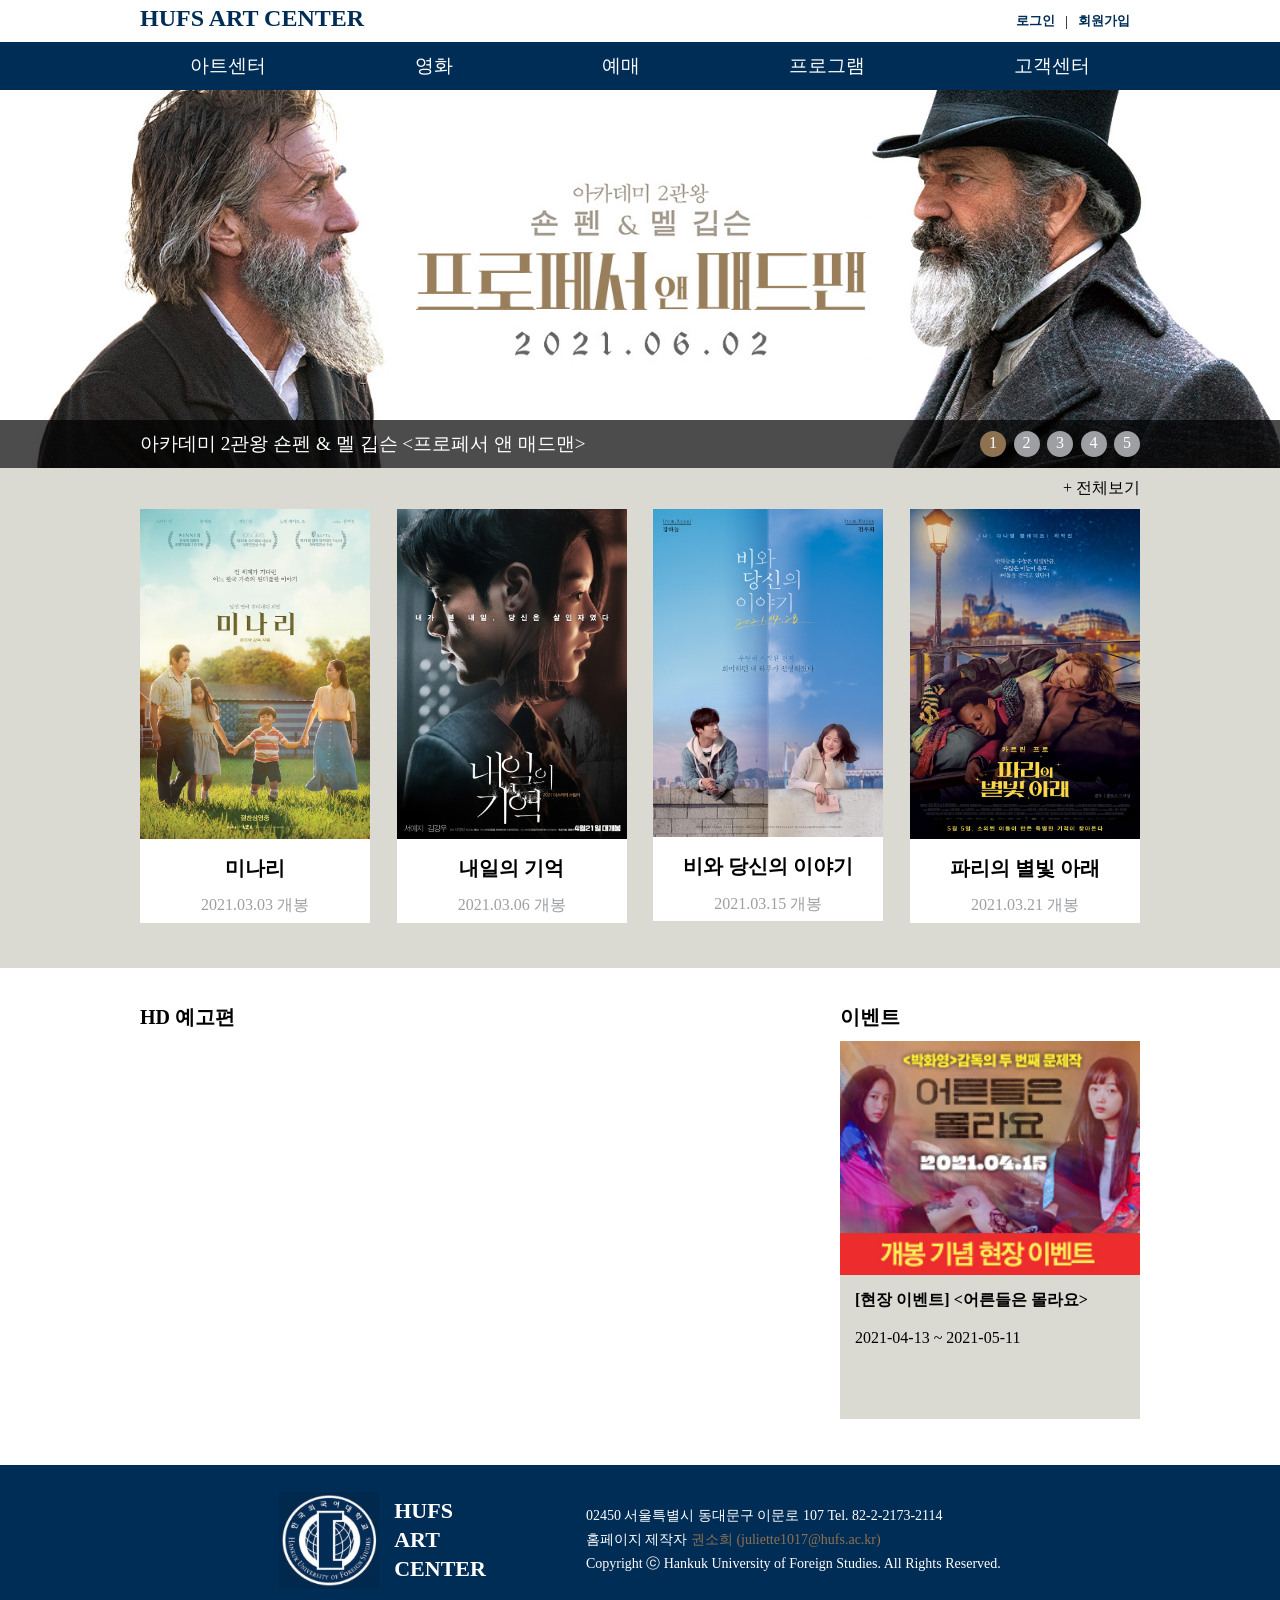
<file: index.html>
<!DOCTYPE html>
<html lang="ko">
  <head>
    <meta charset="UTF-8" />
    <meta name="viewport" content="width=device-width, initial-scale=1.0" />
    <title>HUFS아트센터</title>
    <link rel="stylesheet" href="./main.css" />
    <link rel="stylesheet" href="./common.css" />
  </head>
  <body>
    <header class="header">
      <a href="./main.html" class="header--logo" target="_self"
        >HUFS ART CENTER</a
      >
      <div class="header--empty"></div>
      <a href="./login.html" class="header--login" target="_self">로그인</a>
      <div>|</div>
      <a href="./join.html" class="header--join" target="_self">회원가입</a>
    </header>
    <nav class="nav">
      <div class="nav--container">
        <a href="./info.html" target="_self">아트센터</a>
        <a href="./movie.html" target="_self">영화</a>
        <a href="./reserve.html" target="_self">예매</a>
        <a href="" target="_self">프로그램</a>
        <a href="" target="_self">고객센터</a>
      </div>
    </nav>
    <figure class="poster">
      <img
        class="main-poster"
        src="./image/mainPoster0.jpg"
        alt="메인 포스터"
      />
      <div class="poster--bottom">
        <div class="poster--container">
          <div class="main-poster-desc">
            아카데미 2관왕 숀펜 &amp; 멜 깁슨 &lt;프로페서 앤 매드맨&gt;
          </div>
          <div class="poster--numbers">
            <div class="poster--number" onclick="changePoster(0);">1</div>
            <div class="poster--number" onclick="changePoster(1);">2</div>
            <div class="poster--number" onclick="changePoster(2);">3</div>
            <div class="poster--number" onclick="changePoster(3);">4</div>
            <div class="poster--number" onclick="changePoster(4);">5</div>
          </div>
        </div>
      </div>
    </figure>
    <section class="movies">
      <div class="movies--more">
        <a href="./movie.html" target="_self">+ 전체보기</a>
      </div>
      <div class="movies--container">
        <div
          class="movies--name"
          onmouseover="popUp(0);"
          onmouseout="popDown(0);"
        >
          <div class="popup">
            <p class="popup__title">미나리</p>
            <p class="popup__desc">
              드라마<br />1시간 56분<br />12세 관람가<br />2021.03.03 개봉<br />
            </p>
            <a href="./reserve.html"><button>예매하기</button></a>
          </div>
          <img src="./image/미나리.jpg" alt="미나리" />
          <span>미나리</span><br />2021.03.03 개봉
        </div>
        <div
          class="movies--name"
          onmouseover="popUp(1);"
          onmouseout="popDown(1);"
        >
          <div class="popup">
            <p class="popup__title">내일의 기억</p>
            <p class="popup__desc">
              드라마<br />1시간 39분<br />15세 관람가<br />2021.03.06 개봉<br />
            </p>
            <a href="./reserve.html"><button>예매하기</button></a>
          </div>
          <img src="./image/내일의 기억.jpg" alt="내일의 기억" />
          <span>내일의 기억</span><br />2021.03.06 개봉
        </div>
        <div
          class="movies--name"
          onmouseover="popUp(2);"
          onmouseout="popDown(2);"
        >
          <div class="popup">
            <p class="popup__title">비와 당신의 이야기</p>
            <p class="popup__desc">
              드라마<br />1시간 57분<br />전체 관람가<br />2021.03.15 개봉<br />
            </p>
            <a href="./reserve.html"><button>예매하기</button></a>
          </div>
          <img src="./image/비와 당신의 이야기.jpg" alt="비와 당신의 이야기" />
          <span>비와 당신의 이야기</span><br />2021.03.15 개봉
        </div>
        <div
          class="movies--name"
          onmouseover="popUp(3);"
          onmouseout="popDown(3);"
        >
          <div class="popup">
            <p class="popup__title">파리의 별빛 아래</p>
            <p class="popup__desc">
              드라마<br />1시간 30분<br />전체 관람가<br />2021.03.21 개봉<br />
            </p>
            <a href="./reserve.html"><button>예매하기</button></a>
          </div>
          <img src="./image/파리의 별빛 아래.jpg" alt="파리의 별빛 아래" />
          <span>파리의 별빛 아래</span><br />2021.03.21 개봉
        </div>
      </div>
    </section>
    <section class="ad">
      <div class="ad--video">
        <span class="ad--title">HD 예고편</span>
        <iframe
          width="672"
          height="378"
          src="https://www.youtube.com/embed/tfmRVC_GADw"
          title="YouTube video player"
          frameborder="0"
          allow="autoplay"
        ></iframe>
      </div>
      <div class="ad--event">
        <span class="ad--title">이벤트</span>
        <div>
          <img
            width="300"
            src="./image/어른들은 몰라요 이벤트.jpg"
            alt="이벤트"
          />
          <span
            ><span class="span--title"
              >[현장 이벤트] &lt;어른들은 몰라요&gt;</span
            ><br /><br />2021-04-13 ~ 2021-05-11</span
          >
        </div>
      </div>
    </section>
    <footer class="footer">
      <div class="footer--container">
        <img src="./image/logo.jpg" alt="logo" />
        <div class="footer--title">HUFS<br />ART<br />CENTER</div>
        <div>
          02450 서울특별시 동대문구 이문로 107 Tel. 82-2-2173-2114<br />
          홈페이지 제작자 <span>권소희 (juliette1017@hufs.ac.kr)</span><br />
          Copyright ⓒ Hankuk University of Foreign Studies. All Rights Reserved.
        </div>
      </div>
    </footer>
    <script>
      const mainPoster = document.querySelector(".main-poster");
      const description = document.querySelector(".main-poster-desc");
      const numberList = document.querySelectorAll(".poster--number");
      const movies = document.querySelectorAll(".movies--name");
      let index = 0;

      const descList = [
        `아카데미 2관왕 숀펜 &amp; 멜 깁슨 &lt;프로페서 앤 매드맨&gt;`,
        `그 때 너도 나와 같았을까? &lt;그 시절, 우리가 좋아했던 소녀&gt;`,
        `제 22회 전주국제영화제 3관왕 &lt;낫아웃&gt;`,
        `엄마가 나를 포기한 줄 알았어요 &lt;포겟 미 낫-엄마에게 쓰는 편지&gt;`,
        `믿을 수 없는 충격 실화 살인사건의 범인 악마인가 인간인가 &lt;컨저링 3: 악마가 시켰다&gt;`,
      ];

      function changePoster(num) {
        index = num;

        mainPoster.src = `./image/mainPoster${num}.jpg`;
        mainPoster.classList.remove("appear");
        void mainPoster.offsetWidth;
        mainPoster.classList.add("appear");

        description.innerHTML = descList[num];

        numberList.forEach(
          (el) => (el.style.backgroundColor = "rgb(157, 159, 162)")
        );
        numberList[num].style.backgroundColor = "rgb(141, 113, 80)";
      }

      function popUp(i) {
        document.querySelectorAll(".popup")[i].style.display = "block";
      }
      function popDown(i) {
        document.querySelectorAll(".popup")[i].style.display = "none";
      }

      setInterval(() => {
        index += 1;
        if (index > 4) index = 0;
        changePoster(index);
      }, 3000);
    </script>
  </body>
</html>
</file>
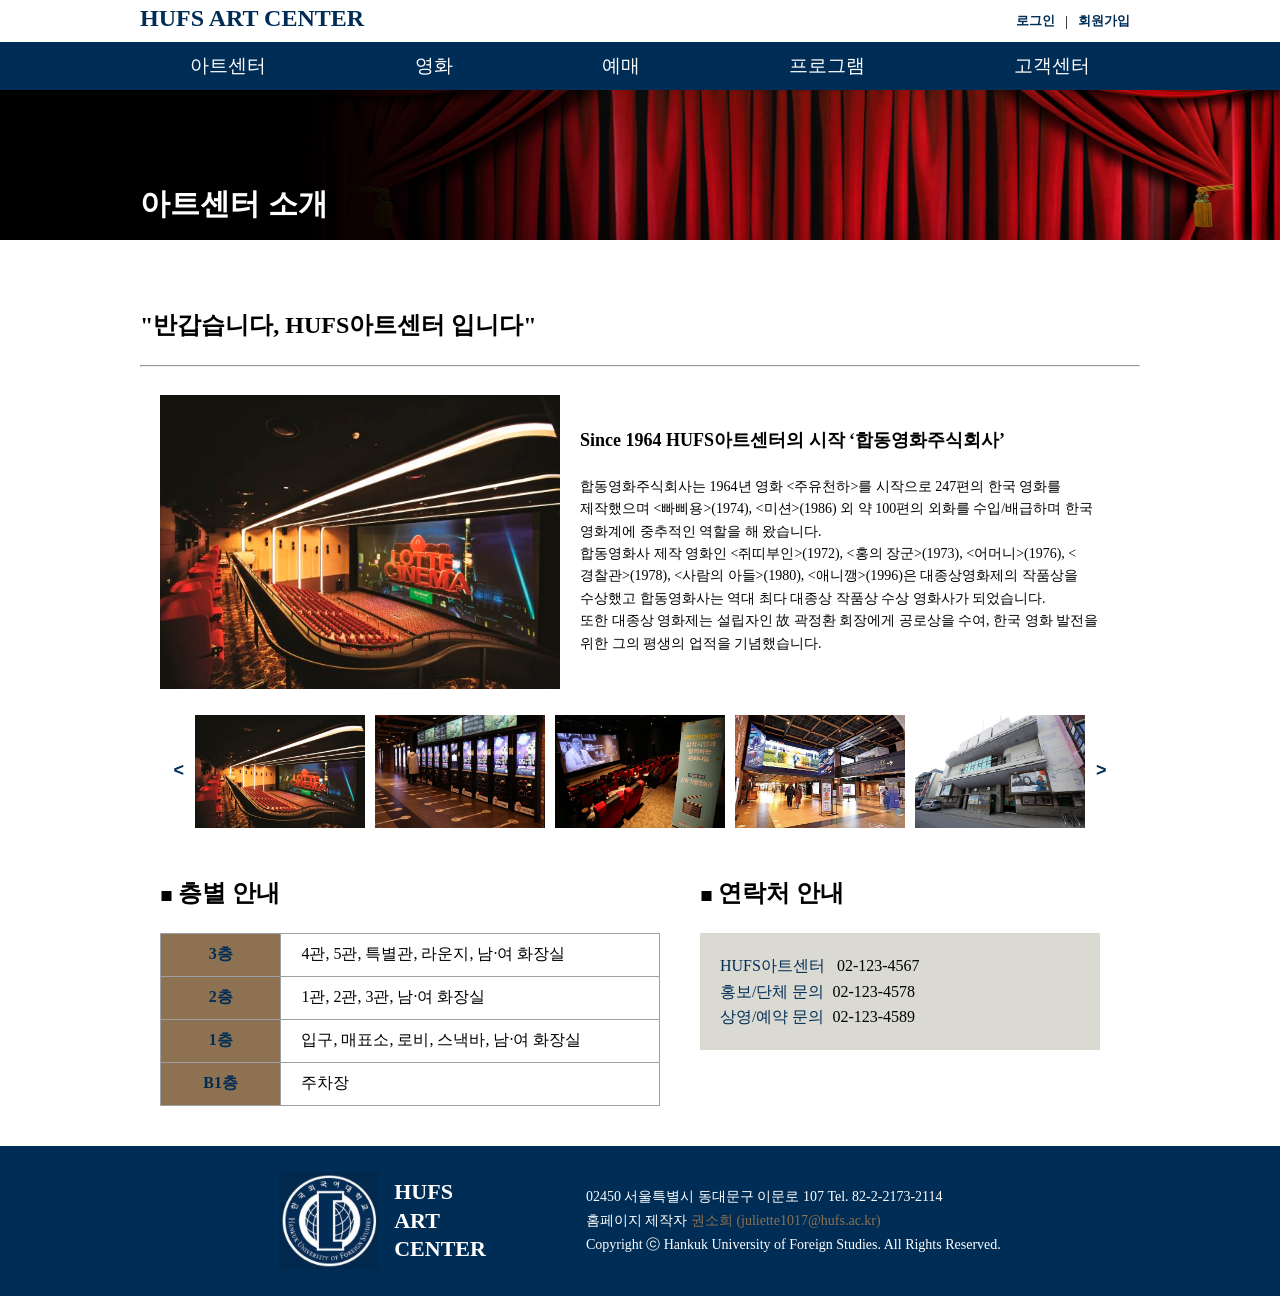
<file: info.html>
<!DOCTYPE html>
<html lang="ko">
  <head>
    <meta charset="UTF-8" />
    <meta name="viewport" content="width=device-width, initial-scale=1.0" />
    <title>HUFS아트센터</title>
    <link rel="stylesheet" href="common.css" />
    <link rel="stylesheet" href="pages.css" />
  </head>
  <body>
    <header class="header">
      <a href="./index.html" class="header--logo" target="_self"
        >HUFS ART CENTER</a
      >
      <div class="header--empty"></div>
      <a href="./login.html" class="header--login" target="_self">로그인</a>
      <div>|</div>
      <a href="./join.html" class="header--join" target="_self">회원가입</a>
    </header>
    <nav class="nav">
      <div class="nav--container">
        <a href="./info.html" target="_self">아트센터</a>
        <a href="./movie.html" target="_self">영화</a>
        <a href="./reserve.html" target="_self">예매</a>
        <a href="" target="_self">프로그램</a>
        <a href="" target="_self">고객센터</a>
      </div>
    </nav>
    <div class="movie_banner">
      <img src="./image/theater.jpg" alt="" />
      <p>아트센터 소개</p>
    </div>
    <section class="information">
      <p>"반갑습니다, HUFS아트센터 입니다"</p>
      <hr />
      <div class="information_div">
        <img class="image_slider_target" src="./image/cinema0.jpg" alt="" />
        <p>
          <span class="information_title">
            Since 1964 HUFS아트센터의 시작 ‘합동영화주식회사’ </span
          ><br /><br />
          합동영화주식회사는 1964년 영화 &lt;주유천하&gt;를 시작으로 247편의
          한국 영화를 제작했으며 &lt;빠삐용&gt;(1974), &lt;미션&gt;(1986) 외 약
          100편의 외화를 수입/배급하며 한국 영화계에 중추적인 역할을 해
          왔습니다.<br />
          합동영화사 제작 영화인 &lt;쥐띠부인&gt;(1972), &lt;홍의
          장군&gt;(1973), &lt;어머니&gt;(1976), &lt;경찰관&gt;(1978), &lt;사람의
          아들&gt;(1980), &lt;애니깽&gt;(1996)은 대종상영화제의 작품상을
          수상했고 합동영화사는 역대 최다 대종상 작품상 수상 영화사가
          되었습니다.<br />
          또한 대종상 영화제는 설립자인 故 곽정환 회장에게 공로상을 수여, 한국
          영화 발전을 위한 그의 평생의 업적을 기념했습니다.
        </p>
      </div>
      <div class="images">
        <button class="left_button" onclick="indexDown();">&lt;</button>
        <img src="./image/cinema0.jpg" alt="" onclick="showBig(event);" />
        <img src="./image/cinema1.jpg" alt="" onclick="showBig(event);" />
        <img src="./image/cinema2.jpg" alt="" onclick="showBig(event);" />
        <img src="./image/cinema3.jpg" alt="" onclick="showBig(event);" />
        <img src="./image/cinema4.jpg" alt="" onclick="showBig(event);" />
        <button class="right_button" onclick="indexUp();">&gt;</button>
      </div>
      <div class="details">
        <div class="floors">
          <p>◼ 층별 안내</p>
          <table border="1">
            <tr>
              <th>3층</th>
              <td>4관, 5관, 특별관, 라운지, 남·여 화장실</td>
            </tr>
            <tr>
              <th>2층</th>
              <td>1관, 2관, 3관, 남·여 화장실</td>
            </tr>
            <tr>
              <th>1층</th>
              <td>입구, 매표소, 로비, 스낵바, 남·여 화장실</td>
            </tr>
            <tr>
              <th>B1층</th>
              <td>주차장</td>
            </tr>
          </table>
        </div>
        <div class="tel">
          <p>◼ 연락처 안내</p>
          <div>
            <span>HUFS아트센터 &nbsp;</span> 02-123-4567<br />
            <span>홍보/단체 문의&nbsp;&nbsp;</span>02-123-4578<br />
            <span>상영/예약 문의&nbsp;&nbsp;</span>02-123-4589
          </div>
        </div>
      </div>
    </section>
    <footer class="footer">
      <div class="footer--container">
        <img src="./image/logo.jpg" alt="logo" />
        <div class="footer--title">HUFS<br />ART<br />CENTER</div>
        <div>
          02450 서울특별시 동대문구 이문로 107 Tel. 82-2-2173-2114<br />
          홈페이지 제작자 <span>권소희 (juliette1017@hufs.ac.kr)</span><br />
          Copyright ⓒ Hankuk University of Foreign Studies. All Rights Reserved.
        </div>
      </div>
    </footer>
    <script>
      const images = document.querySelector(".images");
      const bigImage = document.querySelector(".image_slider_target");
      const imageSlider = images.querySelectorAll("img");
      let index = 0;

      function indexDown() {
        index -= 1;
        if (index < 0) index += 7;
        updateSlider();
        startAni();
      }

      function indexUp() {
        index += 1;
        if (index > 6) index -= 7;
        updateSlider();
        startAni();
      }

      function showBig(event) {
        const image = event.target.src;
        bigImage.src = image;
        startBigAni();
      }

      function updateSlider() {
        for (let i = 0; i < 5; i++) {
          const num = index + i > 6 ? index + i - 7 : index + i;
          imageSlider[i].src = `./image/cinema${num}.jpg`;
        }
      }

      function startAni() {
        imageSlider.forEach((val) => {
          val.classList.remove("appear");
          void val.offsetWidth;
          val.classList.add("appear");
        });
      }

      function startBigAni() {
        bigImage.classList.remove("appear");
        void bigImage.offsetWidth;
        bigImage.classList.add("appear");
      }
    </script>
  </body>
</html>
</file>
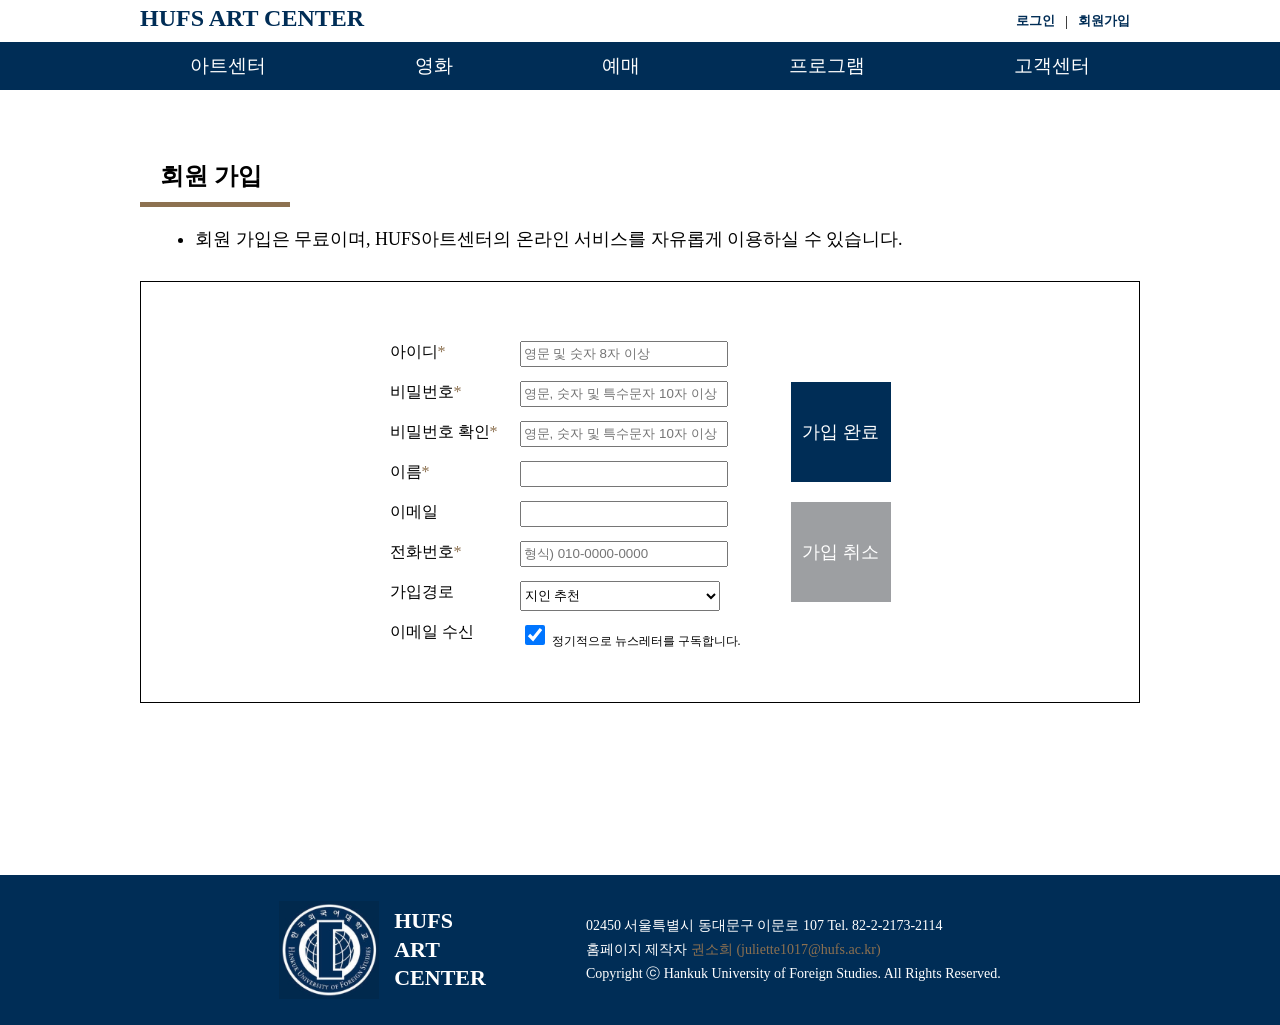
<file: join.html>
<!DOCTYPE html>
<html lang="ko">
  <head>
    <meta charset="UTF-8" />
    <meta name="viewport" content="width=device-width, initial-scale=1.0" />
    <title>HUFS아트센터:회원가입</title>
    <link rel="stylesheet" href="./common.css" />
    <link rel="stylesheet" href="./login.css" />
  </head>
  <body>
    <header class="header">
      <a href="./index.html" class="header--logo" target="_self"
        >HUFS ART CENTER</a
      >
      <div class="header--empty"></div>
      <a href="./login.html" class="header--login" target="_self">로그인</a>
      <div>|</div>
      <a href="./join.html" class="header--join" target="_self">회원가입</a>
    </header>
    <nav class="nav">
      <div class="nav--container">
        <a href="./info.html" target="_self">아트센터</a>
        <a href="./movie.html" target="_self">영화</a>
        <a href="./reserve.html" target="_self">예매</a>
        <a href="" target="_self">프로그램</a>
        <a href="" target="_self">고객센터</a>
      </div>
    </nav>
    <section class="join">
      <h2>회원 가입</h2>
      <ul>
        <li>
          회원 가입은 무료이며, HUFS아트센터의 온라인 서비스를 자유롭게 이용하실
          수 있습니다.
        </li>
      </ul>
      <div class="fieldset">
        <form method="POST" action="">
          <div class="join_group">
            <div class="join_labels">
              <label for="join_id">아이디<span class="star">*</span></label
              ><br />
              <label for="join_pw">비밀번호<span class="star">*</span></label
              ><br />
              <label for="join_pw_check"
                >비밀번호 확인<span class="star">*</span></label
              ><br />
              <label for="join_name">이름<span class="star">*</span></label
              ><br />
              <label for="join_email">이메일</label><br />
              <label for="join_tel">전화번호<span class="star">*</span></label
              ><br />
              <label for="join_path">가입경로</label><br />
              <label for="join_news">이메일 수신</label><br />
            </div>
            <div class="join_inputs">
              <input
                type="text"
                name="id"
                id="join_id"
                placeholder="영문 및 숫자 8자 이상"
                required
                pattern="[a-z0-9]{8,20}"
              /><br />
              <input
                type="password"
                name="pw"
                id="join_pw"
                placeholder="영문, 숫자 및 특수문자 10자 이상"
                pattern="[a-z0-9!@#$%^&*]{10,20}"
                required
              /><br />
              <input
                type="password"
                name="pw"
                id="join_pw_check"
                placeholder="영문, 숫자 및 특수문자 10자 이상"
                pattern="[a-z0-9!@#$%^&*]{10,20}"
                required
              /><br />
              <input type="text" name="name" id="join_name" required /><br />
              <input type="email" name="email" id="join_email" /><br />
              <input
                type="tel"
                name="tel"
                id="join_tel"
                placeholder="형식) 010-0000-0000"
                pattern="010-[0-9]{4}-[0-9]{4}"
                required
              /><br />
              <select>
                <option value="지인 추천">지인 추천</option>
                <option value="커뮤니티">커뮤니티</option>
                <option value="광고">광고</option>
                <option value="이벤트">이벤트</option>
                <option value="인터넷 검색">인터넷 검색</option>
                <option value="기타">기타</option></select
              ><br />
              <div class="checkbox">
                <input
                  type="checkbox"
                  name="news"
                  value="yes"
                  id="join_news"
                  checked
                /><label for="join_news"
                  >정기적으로 뉴스레터를 구독합니다.</label
                >
              </div>
            </div>
            <div class="buttons">
              <button class="join_submit" type="submit">가입 완료</button>
              <button class="join_cancel" type="submit">가입 취소</button>
            </div>
          </div>
        </form>
      </div>
    </section>
    <footer class="footer">
      <div class="footer--container">
        <img src="./image/logo.jpg" alt="logo" />
        <div class="footer--title">HUFS<br />ART<br />CENTER</div>
        <div>
          02450 서울특별시 동대문구 이문로 107 Tel. 82-2-2173-2114<br />
          홈페이지 제작자 <span>권소희 (juliette1017@hufs.ac.kr)</span><br />
          Copyright ⓒ Hankuk University of Foreign Studies. All Rights Reserved.
        </div>
      </div>
    </footer>
  </body>
</html>
</file>
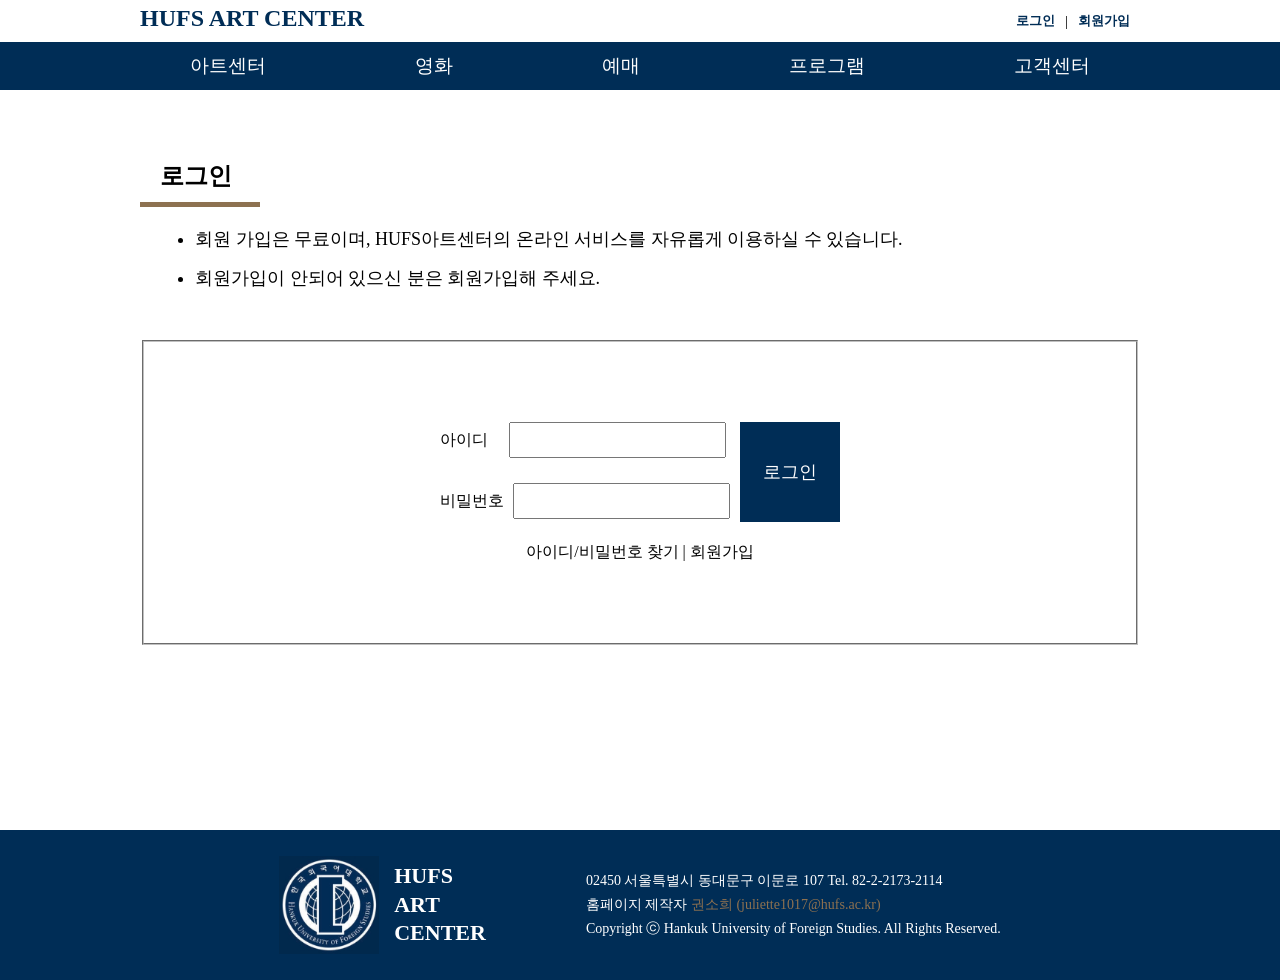
<file: login.html>
<!DOCTYPE html>
<html lang="ko">
  <head>
    <meta charset="UTF-8" />
    <meta name="viewport" content="width=device-width, initial-scale=1.0" />
    <title>HUFS아트센터:로그인</title>
    <link rel="stylesheet" href="./common.css" />
    <link rel="stylesheet" href="./login.css" />
  </head>
  <body>
    <header class="header">
      <a href="./index.html" class="header--logo" target="_self"
        >HUFS ART CENTER</a
      >
      <div class="header--empty"></div>
      <a href="./login.html" class="header--login" target="_self">로그인</a>
      <div>|</div>
      <a href="./join.html" class="header--join" target="_self">회원가입</a>
    </header>
    <nav class="nav">
      <div class="nav--container">
        <a href="./info.html" target="_self">아트센터</a>
        <a href="./movie.html" target="_self">영화</a>
        <a href="./reserve.html" target="_self">예매</a>
        <a href="" target="_self">프로그램</a>
        <a href="" target="_self">고객센터</a>
      </div>
    </nav>
    <section class="login">
      <h2>로그인</h2>
      <ul>
        <li>
          회원 가입은 무료이며, HUFS아트센터의 온라인 서비스를 자유롭게 이용하실
          수 있습니다.
        </li>
        <li>회원가입이 안되어 있으신 분은 회원가입해 주세요.</li>
      </ul>
      <fieldset>
        <form method="POST" action="">
          <div class="login_group">
            <label for="login_id">아이디 &nbsp;&nbsp;</label>
            <input type="text" name="id" size="25" id="login_id" /><br />
            <label for="login_pw">비밀번호 </label>
            <input type="password" name="pw" size="25" id="login_pw" />
          </div>
          <button type="submit">로그인</button>
        </form>
        <div class="login_bottom">
          아이디/비밀번호 찾기 | <a href="./join.html" alt="">회원가입</a>
        </div>
      </fieldset>
    </section>
    <footer class="footer">
      <div class="footer--container">
        <img src="./image/logo.jpg" alt="logo" />
        <div class="footer--title">HUFS<br />ART<br />CENTER</div>
        <div>
          02450 서울특별시 동대문구 이문로 107 Tel. 82-2-2173-2114<br />
          홈페이지 제작자 <span>권소희 (juliette1017@hufs.ac.kr)</span><br />
          Copyright ⓒ Hankuk University of Foreign Studies. All Rights Reserved.
        </div>
      </div>
    </footer>
  </body>
</html>
</file>
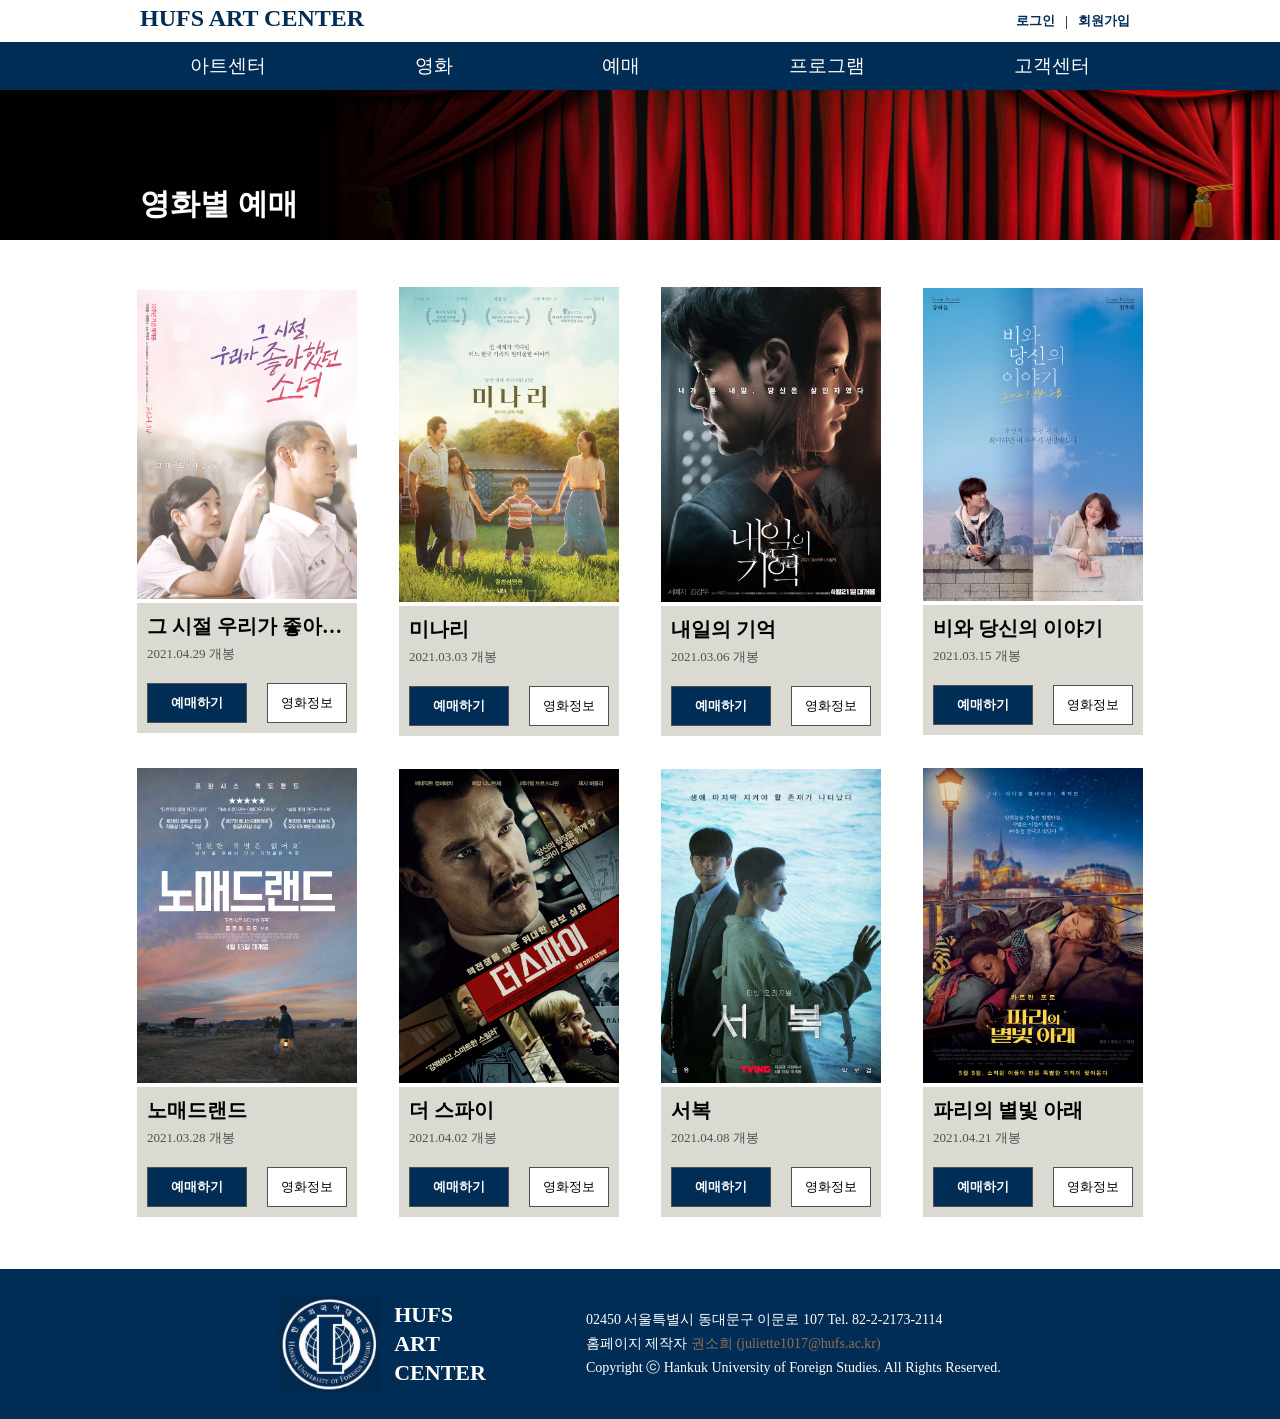
<file: movie.html>
<!DOCTYPE html>
<html lang="ko">
  <head>
    <meta charset="UTF-8" />
    <meta name="viewport" content="width=device-width, initial-scale=1.0" />
    <title>HUFS아트센터</title>
    <link rel="stylesheet" href="common.css" />
    <link rel="stylesheet" href="pages.css" />
  </head>
  <body>
    <header class="header">
      <a href="./index.html" class="header--logo" target="_self"
        >HUFS ART CENTER</a
      >
      <div class="header--empty"></div>
      <a href="./login.html" class="header--login" target="_self">로그인</a>
      <div>|</div>
      <a href="./join.html" class="header--join" target="_self">회원가입</a>
    </header>
    <nav class="nav">
      <div class="nav--container">
        <a href="./info.html" target="_self">아트센터</a>
        <a href="./movie.html" target="_self">영화</a>
        <a href="./reserve.html" target="_self">예매</a>
        <a href="" target="_self">프로그램</a>
        <a href="" target="_self">고객센터</a>
      </div>
    </nav>
    <section class="movie">
      <div class="movie_banner">
        <img src="./image/theater.jpg" alt="" />
        <p>영화별 예매</p>
      </div>
      <table>
        <tr>
          <td>
            <img src="./image/그 시절 우리가 좋아했던 소녀.jpg" alt="" />
            <div>
              그 시절 우리가 좋아했던 소녀<br />
              <span>2021.04.29 개봉</span>
            </div>
            <div class="button">
              <a href="./reserve.html"><button class="button_reserve">예매하기</button></button
              ></a><button onclick="openSummary('그 시절 우리가 좋아했던 소녀');">영화정보</button>
            </div>
          </td>
          <td>
            <img src="./image/미나리.jpg" alt="미나리" />
            <div>
              미나리<br />
              <span>2021.03.03 개봉</span>
            </div>
            <div class="button">
              <a href="./reserve.html"><button class="button_reserve">예매하기</button></a><button onclick="openSummary('미나리');">영화정보</button>
            </div>
          </td>
          <td>
            <img src="./image/내일의 기억.jpg" alt="내일의 기억" />
            <div>
              내일의 기억<br />
              <span>2021.03.06 개봉</span>
            </div>
            <div class="button">
              <a href="./reserve.html"><button class="button_reserve">예매하기</button></a><button onclick="openSummary('내일의 기억');">영화정보</button>
            </div>
          </td>
          <td>
            <img src="./image/비와 당신의 이야기.jpg" alt="비와 당신의 이야기" />
            <div>
              비와 당신의 이야기<br />
              <span>2021.03.15 개봉</span>
            </div>
            <div class="button">
              <a href="./reserve.html"><button class="button_reserve">예매하기</button></a><button onclick="openSummary('비와 당신의 이야기');">영화정보</button>
            </div>
          </td>
        </tr>
        <tr>
          <td>
            <img src="./image/노매드랜드.jpg" alt="노매드랜드" />
            <div>
              노매드랜드<br />
              <span>2021.03.28 개봉</span>
            </div>
            <div class="button">
              <a href="./reserve.html"><button class="button_reserve">예매하기</button></a><button onclick="openSummary('노매드랜드');">영화정보</button>
            </div>
          </td>
          <td>
            <img src="./image/더 스파이.jpg" alt="더 스파이" />
            <div>
              더 스파이<br />
              <span>2021.04.02 개봉</span>
            </div>
            <div class="button">
              <a href="./reserve.html"><button class="button_reserve">예매하기</button></a><button onclick="openSummary('더 스파이');">영화정보</button>
            </div>
          </td>
          <td>
            <img src="./image/서복.jpg" alt="서복" />
            <div>
              서복<br />
              <span>2021.04.08 개봉</span>
            </div>
            <div class="button">
              <a href="./reserve.html"><button class="button_reserve">예매하기</button></a><button onclick="openSummary('서복');">영화정보</button>
            </div>
          </td>
          <td>
            <img src="./image/파리의 별빛 아래.jpg" alt="파리의 별빛 아래" />
            <div>
              파리의 별빛 아래<br />
              <span>2021.04.21 개봉</span>
            </div>
            <div class="button">
              <a href="./reserve.html"><button class="button_reserve">예매하기</button></a><button onclick="openSummary('파리의 별빛 아래');">영화정보</button>
            </div>
          </td>
        </tr>
      </table>
    </section>
    <footer class="footer">
      <div class="footer--container">
        <img src="./image/logo.jpg" alt="logo" />
        <div class="footer--title">HUFS<br />ART<br />CENTER</div>
        <div>
          02450 서울특별시 동대문구 이문로 107 Tel. 82-2-2173-2114<br />
          홈페이지 제작자 <span>권소희 (juliette1017@hufs.ac.kr)</span><br />
          Copyright ⓒ Hankuk University of Foreign Studies. All Rights Reserved.
        </div>
      </div>
    </footer>
    <script>
      const movieList = {
        "그 시절 우리가 좋아했던 소녀": {
          age: "15세 이상 관람가",
          date: "2012년 8월 22일",
          genre: "로맨스/드라마",
          runtime: "1시간 50분",
          desc: "영원히 내 눈 속의 사과 같은 너..그 때 너도 날 좋아했을까?이제 막 17살이 된 나, 커징텅(가진동)은 시도 때도 없이 서 있는 ‘발기’ 쉬보춘과 어떤 이야기건 꼭 등장하는 ‘뚱보’ 아허, 세상에서 자신이 가장 잘 생겼다고 생각하는 ‘머저리’ 라오차오, 재미 없는 유머로 여자들을 꼬시려는 ‘사타구니’ 랴오잉홍이라는 친구들이 있다. 고등학교에서도 같은 반이 된 친구들과의 유일한 공통점은 최고의 모범생 션자이(진연희)를 좋아한다는 것! 어느 날, 커징텅은 여느 때처럼 교실에서 사고를 친 덕분에 션자이에게 특별 감시를 받게 되고 이를 계기로 모범생과 문제아 사이 백 만년만큼의 거리가 점점 좁혀지는 듯 했다. 하지만 마음과 달리 잘해보려는 일도 자꾸만 어긋나고, 커징텅과는 달리 친구들은 션자이의 사랑을 얻기 위해 아낌없이 표현하고 경쟁한다. 게다가 애써 한 고백에 션자이는 대답하지 않는다. 그리고 15년 후 다시 만난 션자이는… 32살의 내가 17살 나에게 보내는 고백, 그 시절 너는 반짝반짝 빛이 났었다!",
        },
        미나리: {
          age: "12세 이상 관람가",
          date: "2021년 3월 3일",
          genre: "드라마",
          runtime: "1시간 56분",
          desc: '"미나리는 어디서든 잘 자라"낯선 미국, 아칸소로 떠나온 한국 가족.가족들에게 뭔가 해내는 걸 보여주고 싶은 아빠 ‘제이콥’(스티븐 연)은자신만의 농장을 가꾸기 시작하고 엄마 ‘모니카’(한예리)도 다시 일자리를 찾는다.아직 어린 아이들을 위해 ‘모니카’의 엄마 ‘순자’(윤여정)가 함께 살기로 하고가방 가득 고춧가루, 멸치, 한약 그리고 미나리씨를 담은 할머니가 도착한다.의젓한 큰딸 ‘앤’(노엘 케이트 조)과 장난꾸러기 막내아들 ‘데이빗’(앨런 김)은여느 그랜마같지 않은 할머니가 영- 못마땅한데…함께 있다면, 새로 시작할 수 있다는 희망으로하루하루 뿌리 내리며 살아가는어느 가족의 아주 특별한 여정이 시작된다!',
        },
        "내일의 기억": {
          age: "15세 이상 관람가",
          date: "2021년 4월 29일",
          genre: "미스터리/드라마",
          runtime: "1시간 39분",
          desc: "사고로 기억을 잃은 채 깨어난 수진 옆엔자상한 남편 지훈이 그녀를 세심하게 돌봐주고 있다.그리고 집에 돌아온 후,마주친 이웃들의 위험한 미래가 보이기 시작하자 수진은 혼란에 빠진다. 그러던 어느 날 길에서 만난 옛 직장 동료는수진을 걱정하며 지훈에 대한 믿기 힘든 소리를 하고,때마침 발견한 사진에서 사진 속 남편 자리엔 지훈이 아닌 다른 남자가 있다.설상가상 수진은 알 수 없는 남자가 자신을 위협하는 환영에 시달리는데……",
        },
        "비와 당신의 이야기": {
          age: "전체관람가",
          date: "2021년 4월 28일",
          genre: "드라마",
          runtime: "1시간 57분",
          desc: "뚜렷한 꿈도 목표도 없이 지루한 삼수 생활을 이어가던 ‘영호’(강하늘),오랫동안 간직해온 기억 속 친구를 떠올리고 무작정 편지를 보낸다.자신의 꿈은 찾지 못한 채 엄마와 함께 오래된 책방을 운영하는 ‘소희’(천우희)는언니 ‘소연’에게 도착한 ‘영호’의 편지를 받게 된다.“몇 가지 규칙만 지켜줬으면 좋겠어.질문하지 않기, 만나자고 하기 없기 그리고 찾아오지 않기.”‘소희’는 아픈 언니를 대신해 답장을 보내고 두 사람은 편지를 이어나간다.우연히 시작된 편지는 무채색이던 두 사람의 일상을 설렘과 기다림으로 물들이기 시작하고,‘영호’는 12월 31일 비가 오면 만나자는 가능성이 낮은 제안을 하게 되는데...",
        },
        노매드랜드: {
          age: "12세 이상 관람가",
          date: "2021년 4월 15일",
          genre: "드라마/서부극",
          runtime: "1시간 50분",
          desc: "전 세계가 동행한 가슴 벅찬 여정, 길이 계속되는 한 우리의 삶도 계속된다.모든 것이 무너진 후에야 비로소 열리는 새로운 길 그리고 희망경제적 붕괴로 도시 전체가 무너진 후 홀로 남겨진 ‘펀’.(프란시스 맥도맨드)추억이 깃든 도시를 떠나 작은 밴과 함께 한 번도 가보지 않은 낯선 길 위의 세상으로 떠난다.그 곳에서 ‘펀’은 각자의 사연을 가진 노매드들을 만나게 되고,광활한 자연과 길 위에서의 삶을 스스로 선택한 그들과 만나고 헤어지며다시 살아가기 위한 여정을 시작하는데…",
        },
        "더 스파이": {
          age: "15세 이상 관람가",
          date: "2929년 9월 10일",
          genre: "스릴러/드라마",
          runtime: "1시간 52분",
          desc: "전운이 감도는 1960년 냉전시대, 소련 군사정보국 ‘올레크 대령’은정부의 눈을 피해 핵전쟁 위기를 막을 중대 기밀을 CIA에 전하고자 한다.CIA는 MI6와 협력하여 소련의 기밀 문서를 입수하기 위해영국 사업가 ‘그레빌 윈’을 스파이로 고용해 잠입에 성공한다.정체를 감춘 채 런던과 모스크바를 오가는 ‘그레빌 윈’과 ‘올레크 대령’의은밀하고 위험한 관계가 계속될수록 KGB의 의심은 커져가는데...가장 평범한 사람의 가장 위대한 첩보 실화때론, 한 사람의 용기가 세상을 바꾼다!",
        },
        서복: {
          age: "청소년 관람불가",
          date: "2021년 4월 15일",
          genre: "SF/드라마",
          runtime: "1시간 55분",
          desc: "과거 트라우마를 안겨준 사건으로 인해 외부와 단절된 삶을 살아가고 있는 전직 요원 ‘기헌’은 정보국으로부터 거절할 수 없는 마지막 제안을 받는다.줄기세포 복제와 유전자 조작을 통해 만들어진 실험체 ‘서복’을 안전하게 이동시키는 일을 맡게 된 것.하지만 임무 수행과 동시에 예기치 못한 공격을 받게 되고, 가까스로 빠져나온 ‘기헌’과 ‘서복‘은 둘만의 특별한 동행을 시작하게 된다.실험실 밖 세상을 처음 만나 모든 것이 신기하기만 한 ‘서복‘과 생애 마지막 임무를 서둘러 마무리 짓고 싶은 ‘기헌’은 가는 곳마다 사사건건 부딪친다.한편, 인류의 구원이자 재앙이 될 수도 있는 ‘서복’을 차지하기 위해 나선 여러 집단의 추적은 점점 거세지고 이들은 결국 피할 수 없는 선택을 하게 되는데…",
        },
        "파리의 별빛 아래": {
          age: "전체관람가",
          date: "2021년 5월 5일",
          genre: "드라마/코미디",
          runtime: "1시간 30분",
          desc: "홈리스와 난민 소년, 소외된 그들이 만든 파리의 기적!남모를 상처와 사연으로 홈리스의 삶을 살게 된 ‘크리스틴’세상의 외면과 냉대 속에서 삶을 이어가던 크리스틴 앞에 머물 곳도 엄마도 잃은 아프리카 난민 소년 ‘술리’가 나타난다.서로 말도 통하지 않지만 크리스틴은 술리의 엄마를 찾기 위해사람들의 차가운 시선을 견디며 자신이 꾸려 온 모든 걸 던지는데…",
        },
      };


      function openSummary(title) {
        const win = window.open("./summary.html", "PopupWin", "width=500, height=600, scrollbars=yes, resizable=yes");
        win.document.write(`<html><head><title>${title}</title><style>.info {display: flex;} img {margin-right: 50px;} .desc {border: 2px solid rgb(218, 218, 211); padding: 15px;} hr {border-top: 1px solid rgb(218, 218, 211);}</style></head><body><h1>${title}</h1><hr/>`);
        win.document.write(`<div class="info"><img width="200" src="./image/${title}.jpg" alt=${title} />`);
        win.document.write(`<div><br/><br/><p>◾ ${movieList[title].age}</p><p>◾ ${movieList[title].genre}</p><p>◾ ${movieList[title].date}</p><p>◾ ${movieList[title].runtime}</p></div></div>`);
        win.document.write(`<p class="desc">${movieList[title].desc}</p></body></html>`);
      }
    </script>
  </body>
</html>
</file>
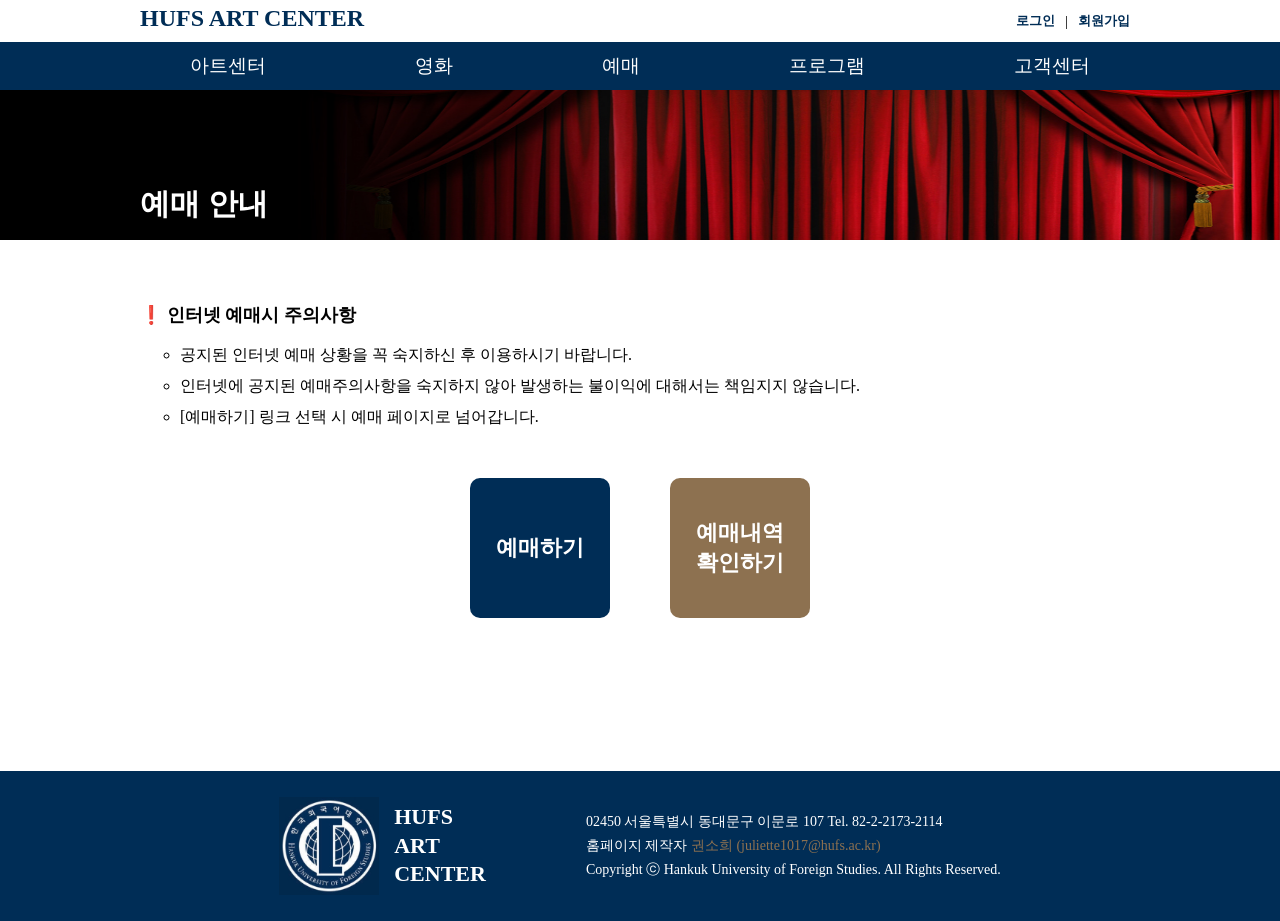
<file: reserve.html>
<!DOCTYPE html>
<html lang="ko">
  <head>
    <meta charset="UTF-8" />
    <meta name="viewport" content="width=device-width, initial-scale=1.0" />
    <title>HUFS아트센터</title>
    <link rel="stylesheet" href="./common.css" />
    <link rel="stylesheet" href="./pages.css" />
    <link rel="stylesheet" href="./reserve.css" />
  </head>
  <body>
    <header class="header">
      <a href="./index.html" class="header--logo" target="_self"
        >HUFS ART CENTER</a
      >
      <div class="header--empty"></div>
      <a href="./login.html" class="header--login" target="_self">로그인</a>
      <div>|</div>
      <a href="./join.html" class="header--join" target="_self">회원가입</a>
    </header>
    <nav class="nav">
      <div class="nav--container">
        <a href="./info.html" target="_self">아트센터</a>
        <a href="./movie.html" target="_self">영화</a>
        <a href="./reserve.html" target="_self">예매</a>
        <a href="" target="_self">프로그램</a>
        <a href="" target="_self">고객센터</a>
      </div>
    </nav>
    <div class="movie_banner">
      <img src="./image/theater.jpg" alt="" />
      <p>예매 안내</p>
    </div>
    <section class="reserve__section">
      <p class="notice">❗ 인터넷 예매시 주의사항<br /></p>
      <ul class="notice__list">
        <li>공지된 인터넷 예매 상황을 꼭 숙지하신 후 이용하시기 바랍니다.</li>
        <li>
          인터넷에 공지된 예매주의사항을 숙지하지 않아 발생하는 불이익에
          대해서는 책임지지 않습니다.
        </li>
        <li>[예매하기] 링크 선택 시 예매 페이지로 넘어갑니다.</li>
      </ul>
      <div class="button__wrapper">
        <button
          class="button__reserve"
          onclick="window.open('./reservation.html', 'PopupWin', 'width=1200, height=700, scrollbars=yes, resizable=yes');"
        >
          예매하기
        </button>
        <button
          class="button__reserve-check"
          onclick="window.open('./reservationCheck.html', 'PopupWin', 'width=1200, height=700, scrollbars=yes, resizable=yes');"
        >
          예매내역<br />확인하기
        </button>
      </div>
    </section>
    <footer class="footer">
      <div class="footer--container">
        <img src="./image/logo.jpg" alt="logo" />
        <div class="footer--title">HUFS<br />ART<br />CENTER</div>
        <div>
          02450 서울특별시 동대문구 이문로 107 Tel. 82-2-2173-2114<br />
          홈페이지 제작자 <span>권소희 (juliette1017@hufs.ac.kr)</span><br />
          Copyright ⓒ Hankuk University of Foreign Studies. All Rights Reserved.
        </div>
      </div>
    </footer>
  </body>
</html>
</file>
<file: main.css>
/*HUFS NAVY: rgb(0, 45, 86)
* HUFS GOLD: rgb(141, 113, 80)
* HUFS SILVER: rgb(157, 159, 162)
* HUFS GRAY: rgb(218, 218, 211)
*/

.poster {
  margin: 0;
}
.poster > img {
  width: 100%;
}
.poster--bottom {
  height: 3rem;
  color: white;
  background-color: rgba(0, 0, 0, 0.7);
  display: flex;
  align-items: center;
  justify-content: center;
  margin: 0 auto;
  position: relative;
  top: -3.25rem;
}
.poster--container {
  width: 1000px;
  font-size: 1.2rem;
  display: flex;
  justify-content: space-between;
}
.poster--numbers {
  display: flex;
  width: 160px;
  justify-content: space-between;
}
.poster--numbers > div {
  width: 26px;
  height: 26px;
  border-radius: 13px;
  font-size: 16px;
  line-height: 1.5rem;
  text-align: center;
  background-color: rgb(157, 159, 162);
}
.poster--numbers > div:first-child {
  background-color: rgb(141, 113, 80);
}
.poster--numbers:hover {
  cursor: pointer;
}
.movies {
  height: 500px;
  background-color: rgb(218, 218, 211);
  position: relative;
  top: -3.25rem;
}
.movies--more {
  width: 1000px;
  display: flex;
  justify-content: flex-end;
  margin: 0 auto;
  padding: 10px 0px;
}
.movies--more > a:link,
.movies--more > a:visited {
  color: black;
}
.movies--container {
  width: 1000px;
  display: flex;
  justify-content: space-between;
  align-items: flex-start;
  margin: 0 auto;
  height: inherit;
}
.movies--container img {
  width: 230px;
}
.movies--name {
  width: 230px;
  background-color: white;
  text-align: center;
  color: rgb(157, 159, 162);
  line-height: 2.2rem;
}
.movies--name span {
  font-weight: bold;
  font-size: 20px;
  color: black;
}
.ad {
  display: flex;
  flex-direction: row;
  width: 1000px;
  justify-content: space-between;
  margin: 0 auto;
  margin-bottom: 30px;
}
.ad--video,
.ad--event {
  display: flex;
  flex-direction: column;
  position: relative;
  top: -1rem;
}
.ad--title {
  padding-bottom: 10px;
  font-size: 20px;
  font-weight: bold;
}
.ad--event > div {
  height: 378px;
  background-color: rgb(218, 218, 211);
  display: flex;
  flex-direction: column;
}
.ad--event > div > span {
  padding: 15px;
}
.span--title {
  font-weight: bold;
}
.appear {
  animation-name: appearing;
  animation-duration: 1s;
}
@keyframes appearing {
  from {
    opacity: 0.2;
  }
  to {
    opacity: 1;
  }
}
.popup {
  background-color: rgb(157, 159, 162);
  position: absolute;
  z-index: 2;
  width: 230px;
  height: 412.8px;
  display: none;
}
.popup__title {
  color: white;
  font-weight: bold;
  font-size: 24px;
  padding-bottom: 10px;
  border-bottom: 1px solid white;
  width: 200px;
  height: 80px;
  margin: 50px auto 20px auto;
  word-break: keep-all;
  display: flex;
  align-items: center;
  justify-content: center;
}
.popup__desc {
  color: white;
  font-size: 16px;
  line-height: 140%;
}
.popup button {
  border: none;
  background-color: rgb(0, 45, 86);
  color: white;
  border: none;
  font-size: 20px;
  padding: 10px 15px;
  margin-top: 20px;
}
.popup button:focus {
  outline: none;
}
.popup button:hover {
  cursor: pointer;
}
</file>
<file: common.css>
body {
  margin: 0 auto;
}
a {
  text-decoration: none;
}
figure {
  margin: 0;
}
.header {
  display: flex;
  flex-direction: row;
  width: 1000px;
  margin: 5px auto;
}
.header > a:link,
.header > a:visited {
  color: rgb(0, 45, 86);
}
.header--logo {
  font-size: 1.5rem;
  font-weight: 600;
}
.header--empty {
  flex: 1;
}
.header--login,
.header--join {
  line-height: 2rem;
  margin: 0 10px;
  font-size: 13px;
  font-weight: bold;
}
.header > div {
  line-height: 2rem;
  font-size: 15px;
}
.nav {
  background-color: rgb(0, 45, 86);
  height: 3rem;
  font-size: 1.2rem;
}
.nav--container {
  width: 900px;
  display: flex;
  flex-direction: row;
  justify-content: space-between;
  align-items: center;
  margin: 0 auto;
  height: inherit;
}
.nav--container > a:link,
.nav--container > a:visited {
  color: white;
}
.nav--container > a:hover {
  color: rgb(157, 159, 162);
}
.footer {
  height: 150px;
  background-color: rgb(0, 45, 86);
  display: flex;
  justify-content: center;
  font-size: 14px;
  line-height: 1.5rem;
}
.footer--container {
  width: 1000px;
  color: white;
  display: flex;
  flex-direction: row;
  align-items: center;
  justify-content: center;
  margin: 0 auto;
}
.footer--container > img {
  width: 100px;
  margin-right: 15px;
}
.footer--title {
  font-weight: bold;
  font-size: 22px;
  line-height: 1.8rem;
  margin-right: 100px;
}
.footer span {
  color: rgb(141, 113, 80);
}
</file>
<file: pages.css>
.movie_banner > img {
  width: 100%;
  height: 150px;
}
.movie_banner > p {
  position: relative;
  top: -60px;
  width: 1000px;
  margin: 0 auto;
  z-index: 2;
  color: white;
  font-size: 30px;
  font-weight: bold;
}
table {
  width: 1000px;
  margin: 0 auto;
  margin-bottom: 20px;
}
td {
  width: 220px;
  padding: 0 20px;
}
td > img {
  width: 220px;
}
td > div {
  box-sizing: border-box;
  font-size: 20px;
  font-weight: bold;
  padding: 10px;
  width: 220px;
  white-space: nowrap;
  overflow: hidden;
  text-overflow: ellipsis;
  color: black;
  background-color: rgb(218, 218, 211);
}
td span {
  color: rgb(80, 80, 80);
  font-size: 13px;
  font-weight: normal;
}
td > .button {
  display: flex;
  flex-direction: row;
  width: 220px;
  padding: 0;
  margin-bottom: 30px;
  justify-content: space-between;
  align-items: center;
}
td button {
  width: 100px;
  height: 40px;
  margin: 10px;
  background-color: white;
  border: 1px solid rgb(80, 80, 80);
}
td button:hover {
  cursor: pointer;
}
.button_reserve {
  background-color: rgb(0, 45, 86);
  color: white;
  font-weight: bold;
}
.button_reserve:hover {
  color: rgb(141, 113, 80);
  cursor: pointer;
}
.reserve {
  display: flex;
  flex-direction: row;
  width: 1000px;
  margin: 0 auto;
}
.reserve_list {
  width: 200px;
}
.reserve_list > span {
  font-weight: bold;
}
.reserve_table {
  width: 480px;
  margin: 0 10px;
  box-sizing: border-box;
  padding: 0 20px;
}

.reserve_table > ul {
  /* background-color: rgb(218, 218, 211); */
  background-color: rgb(218, 218, 211);
  height: 75vh;
  overflow: scroll;
}
.reserve_info {
  width: 300px;
  box-sizing: border-box;
  padding: 0 20px;
}
ul > li {
  margin-bottom: 10px;
}
.reserve_table li {
  margin-bottom: 20px;
}
.time {
  background-color: white;
  border: none;
  font-size: 14px;
  border: 1px solid black;
  padding: 2px 5px;
  margin-right: 5px;
}
.time:hover {
  background-color: rgb(0, 45, 86);
  color: white;
  cursor: pointer;
}
.reserve_table > span,
.title,
.reserve_info > span {
  font-weight: bold;
}
.info_div {
  display: flex;
  flex-direction: column;
  align-items: center;
}
.info_div > img {
  width: 220px;
}
.reserve_title {
  font-weight: bold;
  font-size: 20px;
  padding: 10px 0;
  max-width: 220px;
  overflow: hidden;
  white-space: nowrap;
  text-overflow: ellipsis;
}
.date {
  color: rgb(0, 45, 86);
}
.info_title {
  color: rgb(80, 80, 80);
  padding-right: 20px;
}
select {
  width: 100px;
}
.info {
  box-sizing: border-box;
  border-top: 1px solid black;
  padding-top: 10px;
  line-height: 160%;
}
.reserve_button {
  width: 210px;
  height: 50px;
  background-color: rgb(0, 45, 86);
  color: white;
  text-align: center;
  border: none;
  font-size: 20px;
  font-weight: bold;
  margin-top: 10px;
}
.reserve_button:hover {
  color: rgb(141, 113, 80);
  cursor: pointer;
}
.information {
  width: 1000px;
  margin: 0 auto;
}
.information > p,
.floors > p,
.tel > p {
  font-size: 24px;
  font-weight: bold;
}
.information_div {
  display: flex;
  flex-direction: row;
  padding: 20px;
}
.information_div > img {
  width: 400px;
}
.information_div > p {
  padding: 20px;
  word-break: keep-all;
  font-size: 14px;
  line-height: 160%;
}
.information_title {
  font-size: 18px;
  font-weight: bold;
}
.images {
  display: flex;
  flex-direction: row;
  justify-content: center;
  align-items: flex-end;
  padding: 10px auto;
}
.images > img {
  width: 170px;
  height: 113px;
  margin: 5px;
}
.appear {
  animation-name: appearing;
  animation-duration: 1s;
}
.images > img:hover {
  cursor: pointer;
}
.floors {
  padding: 20px;
}
.floors table {
  border-collapse: collapse;
  border-color: rgb(157, 159, 162);
  width: 500px;
  font-size: 16px;
}
.floors th {
  background-color: rgb(141, 113, 80);
  color: rgb(0, 45, 86);
  width: 80px;
  height: 40px;
}
.details {
  display: flex;
  flex-direction: row;
}
.tel {
  padding: 20px;
}
.tel > div {
  box-sizing: border-box;
  width: 400px;
  padding: 20px;
  background-color: rgb(218, 218, 211);
  line-height: 160%;
}
.tel span {
  color: rgb(0, 45, 86);
}
.left_button,
.right_button {
  border: none;
  color: rgb(0, 45, 86);
  background-color: white;
  height: 114px;
  margin: 5px 0;
  font-weight: bold;
  font-size: 18px;
}
.left_button:focus,
.right_button:focus {
  outline: none;
}
.left_button:hover,
.right_button:hover {
  cursor: pointer;
  background-color: rgb(0, 45, 86);
  color: white;
  font-weight: bold;
  font-size: 18px;
}
@keyframes appearing {
  from {
    opacity: 0.2;
  }
  to {
    opacitiy: 1;
  }
}
</file>
<file: login.css>
.login {
  width: 1000px;
  height: 80vh;
  margin: 0 auto;
}
fieldset {
  padding: 80px;
  margin-top: 50px;
  display: flex;
  flex-direction: column;
  justify-content: center;
  align-items: center;
}
.fieldset {
  padding: 80px;
  margin-top: 50px;
  display: flex;
  flex-direction: column;
  justify-content: center;
  align-items: center;
  border: 1px solid black;
}
h2,
.join > h2 {
  padding-top: 50px;
  padding-left: 20px;
  padding-bottom: 10px;
  border-bottom: 5px solid rgb(141, 113, 80);
  width: 100px;
}
.join > h2 {
  width: 130px;
}
li {
  font-size: 18px;
  margin: 15px;
}
.login_bottom > a:visited,
.login_bottom > a:link {
  color: black;
}
.login_bottom {
  margin-top: 20px;
}
form {
  display: flex;
  flex-direction: row;
}
button {
  width: 100px;
  height: 100px;
  background-color: rgb(0, 45, 86);
  color: white;
  font-size: 18px;
  border: none;
}
button:hover {
  cursor: pointer;
}
input {
  height: 30px;
  margin-right: 10px;
  margin-left: 5px;
}
.login_group > input[type="password"] {
  margin-top: 25px;
}
label {
  font-size: 16px;
}
.join {
  width: 1000px;
  margin: 0 auto;
  height: 85vh;
}
.join > .fieldset {
  padding: 50px;
  margin-top: 30px;
}
.join_inputs > input,
.join_inputs > select {
  height: 20px;
  width: 200px;
  margin: 7px 0;
}
.join_inputs > select {
  height: 30px;
}
.join_group {
  display: flex;
  flex-direction: row;
  justify-content: center;
  align-items: center;
}
.join_labels {
  width: 130px;
  line-height: 250%;
}
.checkbox > input {
  width: 20px;
  height: 20px;
  margin-top: 7px;
  margin-right: 7px;
}
.checkbox > label {
  font-size: 12px;
}
.join_fieldset {
  display: flex;
  flex-direction: column;
}
.buttons {
  display: flex;
  flex-direction: column;
  margin-left: 50px;
}
.buttons > button {
  border: none;
}
.join_cancel {
  background-color: rgb(157, 159, 162);
  color: white;
  margin-top: 20px;
}
.join_cancel:hover {
  color: black;
}
.join_submit:hover {
  color: rgb(141, 113, 80);
}
.star {
  color: rgb(141, 113, 80);
}
input[type="number"]::-webkit-outer-spin-button,
input[type="number"]::-webkit-inner-spin-button {
  -webkit-appearance: none;
  margin: 0;
}
</file>
<file: reserve.css>
body {
  margin: 0;
}

.notice {
  font-size: 18px;
  font-weight: bold;
}

.notice__list li {
  list-style: circle;
}

.reserve__section {
  width: 1000px;
  height: 52vh;
  margin: 0 auto;
}

.button__reserve,
.button__reserve-check {
  width: 140px;
  height: 140px;
  border: none;
  border-radius: 10px;
  font-size: 22px;
  font-weight: bold;
  margin: 0 30px;
}

.button__reserve {
  background-color: rgb(0, 45, 86);
  color: white;
}
.button__reserve:hover {
  cursor: pointer;
  color: rgb(141, 113, 80);
}
.button__reserve-check {
  background-color: rgb(141, 113, 80);
  color: white;
}
.button__reserve-check:hover {
  cursor: pointer;
  color: black;
}

.button__wrapper {
  width: 600px;
  margin: 50px auto;
  display: flex;
  align-items: center;
  justify-content: center;
}

.all {
  list-style-image: url("./image/icon1.jpg");
  background-size: 10px;
}
.twelve {
  list-style-image: url("./image/icon2.jpg");
}
.fifteen {
  list-style-image: url("./image/icon3.jpg");
}
.nineteen {
  list-style-image: url("./image/icon4.jpg");
}

.title_list > li:hover {
  cursor: pointer;
  font-weight: bold;
}

.reserve_header {
  box-sizing: border-box;
  padding: 0 20px;
  width: 100vw;
  height: 60px;
  margin-bottom: 20px;
  background-color: rgb(0, 45, 86);
  color: white;
  font-size: 24px;
  font-weight: white;
  display: flex;
  justify-content: space-between;
  align-items: center;
}

.reserve_header button {
  background: none;
  color: white;
  font-size: 40px;
  font-weight: bold;
  border: none;
  margin: 0 10px;
}

.reserve_header button:hover {
  color: rgb(157, 159, 162);
  cursor: pointer;
}

.reserve_header > div {
  display: flex;
  justify-content: center;
  align-items: center;
}

.reserve_header > span {
  font-size: 15px;
}

.reserve_header a {
  color: white;
  text-decoration: none;
}

.info__poster {
  width: 220px;
  height: 309.25px;
  background-color: rgb(157, 159, 162);
}

.reservation_pay {
  display: flex;
  justify-content: center;
}

.reserve_seat {
  width: 480px;
  margin: 0 10px;
  box-sizing: border-box;
  padding: 0 20px;
}

.reserve_pay {
  width: 200px;
}

.screen {
  width: 400px;
  height: 30px;
  background-color: rgb(157, 159, 162);
  color: white;
  text-align: center;
  font-size: 20px;
  margin-bottom: 30px;
}

.select_seat {
  width: 440px;
  padding: 20px;
  box-sizing: border-box;
}

.seats {
  width: 300px;
  height: 250px;
  border-spacing: 5px;
}

.seats td {
  box-sizing: border-box;
  padding: 5px;
  border-radius: 3px;
  background-color: rgb(0, 45, 86);
  color: rgb(0, 45, 86);
}
.seats td:hover {
  cursor: pointer;
}

.reserved {
  background-color: rgb(157, 159, 162) !important;
  color: rgb(157, 159, 162) !important;
}
.reserved:hover {
  cursor: default !important;
}

.seat_title {
  background-color: rgb(141, 113, 80);
  color: black;
  font-weight: bold;
  padding: 3.5px 10px;
}

.selected_seat {
  display: inline-block;
  border: 2px solid rgb(141, 113, 80);
  height: 23px;
  width: 200px;
  padding: 1px;
  color: black;
  font-weight: bold;
}

.selected_wrap {
  height: 29px;
  display: flex;
}

.selected_cancel {
  height: 29px;
  background-color: rgb(157, 159, 162);
  color: black;
  border: none;
  margin-left: 10px;
  display: inline-block;
  border-radius: 5px;
}
.selected_cancel:hover {
  cursor: pointer;
  font-weight: bold;
}

.pay_wrap {
  background-color: rgb(0, 45, 86);
  padding: 30px 10px;
  height: 70vh;
  color: white;
}

.pay_title {
  font-weight: bold;
  text-align: end;
}

.price {
  font-weight: bold;
  font-size: 22px;
}

.pay_button {
  background-color: white;
  color: rgb(0, 45, 86);
  font-size: 20px;
  font-weight: bold;
  border: none;
  margin-top: 100px;
  margin-left: 10px;
  width: 160px;
  height: 40px;
}

.pay_button:hover {
  background-color: rgb(141, 113, 80);
  cursor: pointer;
}

.reservation_check {
  display: flex;
  justify-content: center;
}

.reservation_list {
  width: 200px;
}

.reservation_info {
  width: 600px;
  padding: 0 30px;
}

.reservation_info_wrap {
  display: flex;
  margin-top: 20px;
}

.title {
  font-weight: bold;
}

ol {
  box-sizing: border-box;
  padding: 0 5px;
}

ol li {
  margin: 10px 0;
  overflow: hidden;
  white-space: nowrap;
  text-overflow: ellipsis;
}

ol li:hover {
  cursor: pointer;
  font-weight: bold;
}

.reserve_title {
  font-size: 24px;
  font-weight: bold;
}

.movie_info {
  font-size: 14px;
  color: rgb(157, 159, 162);
  margin: 10px 0;
}

.info_title {
  margin-right: 10px;
}

.info__date,
.info__theater,
.info__count,
.info__seat {
  font-weight: bold;
  height: 30px;
  display: inline-block;
}

.reserve_cancel {
  width: 200px;
  height: 50px;
  background-color: rgb(0, 45, 86);
  color: white;
  font-weight: bold;
  font-size: 20px;
  margin-top: 50px;
}

.movie_info-desc {
  box-sizing: border-box;
  border: 1px solid rgb(157, 159, 162);
  padding: 10px;
  height: 30vh;
  overflow: auto;
}

.check {
  margin-left: 30px;
}
</file>
